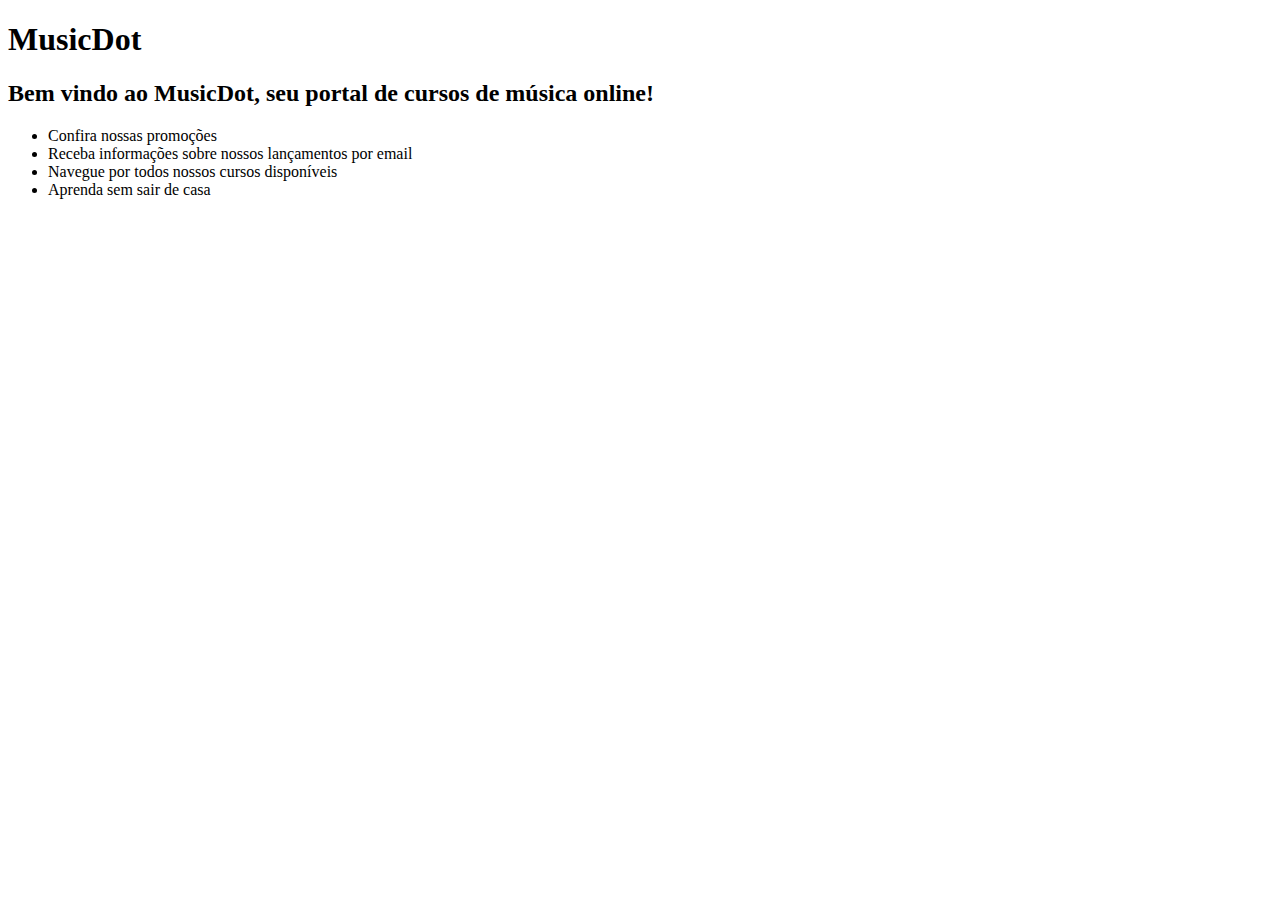
<file: projeto-musicdot/musicdot.html>
<!doctype html>

<html>
    <head>
        <title>Music Dot</title>
        <meta charset="utf-8">
    </head>
    <body>
        <h1>MusicDot</h1>
        <h2>Bem vindo ao MusicDot, seu portal de cursos de música online!</h2>
        <ul>
            <li>Confira nossas promoções</li>
            <li>Receba informações sobre nossos lançamentos por email</li>
            <li>Navegue por todos nossos cursos disponíveis</li>
            <li>Aprenda sem sair de casa</li>
        </ul>
    </body>
</html>
</file>
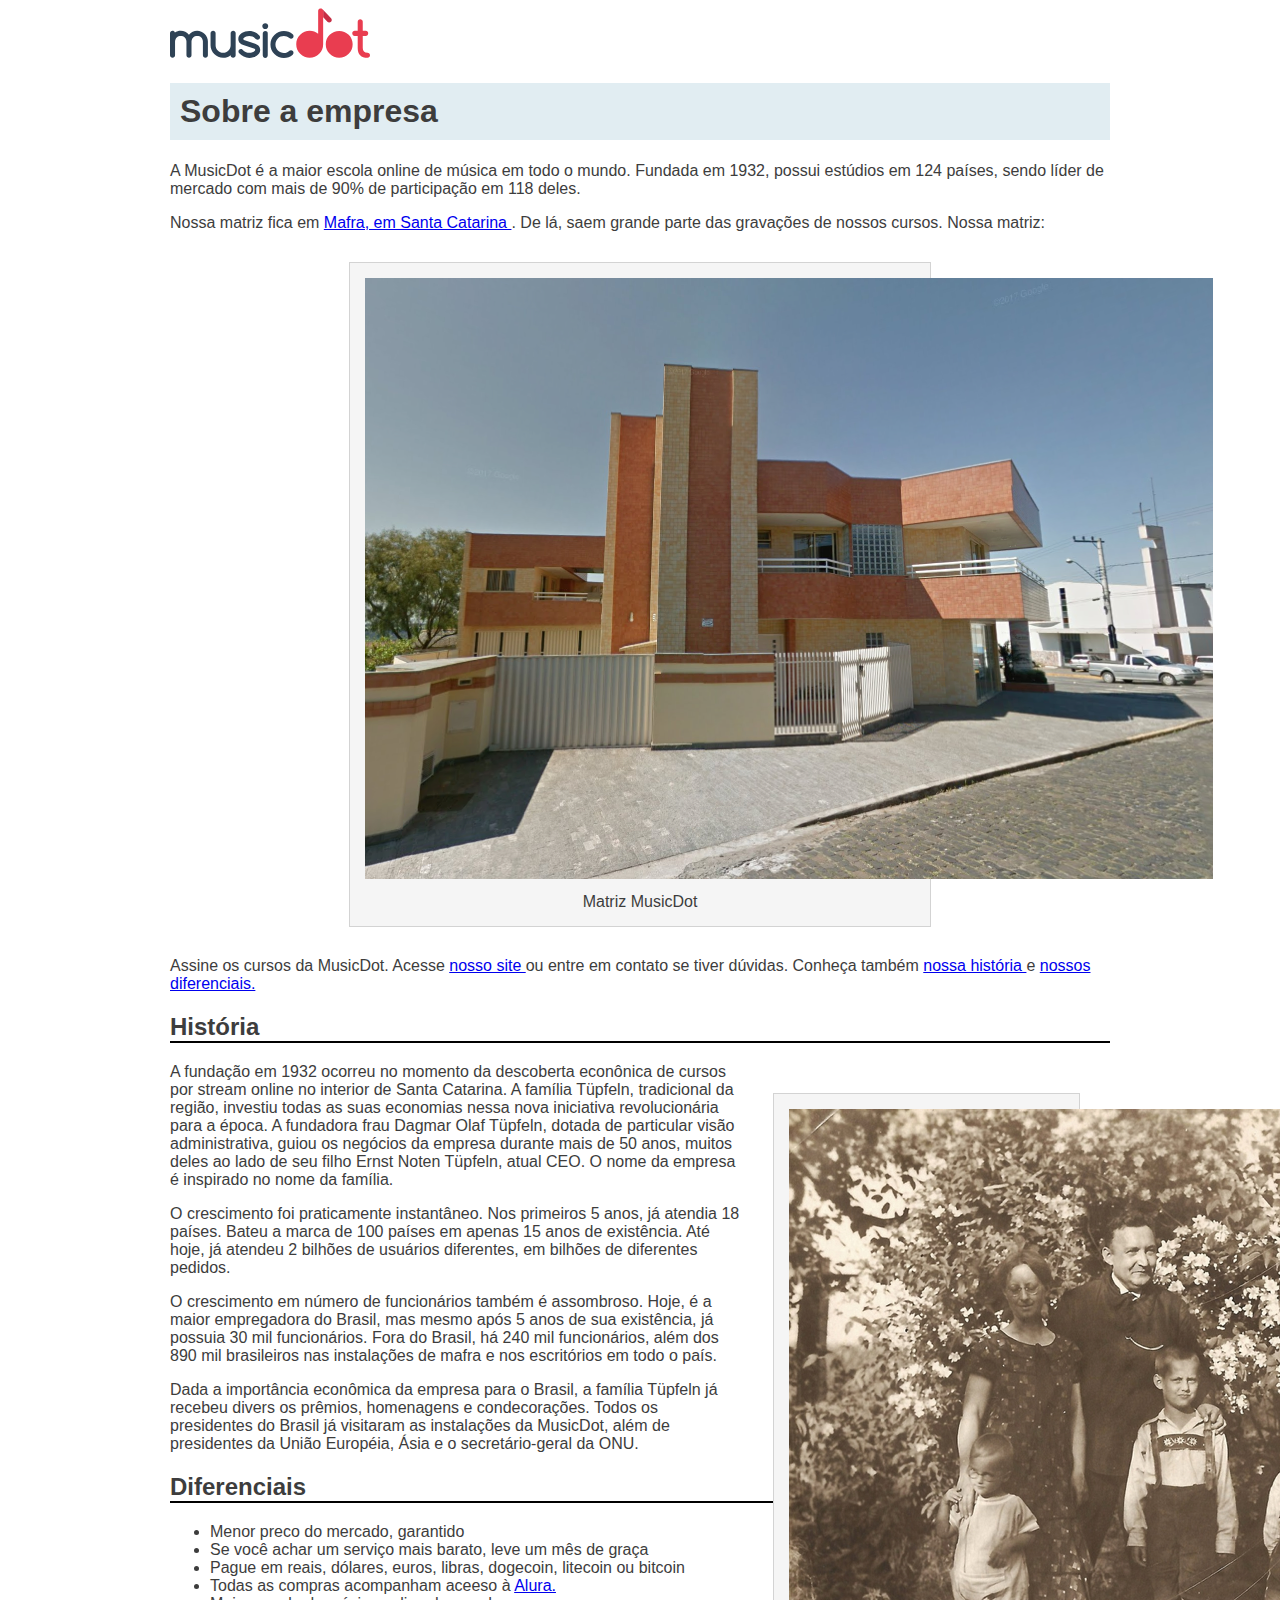
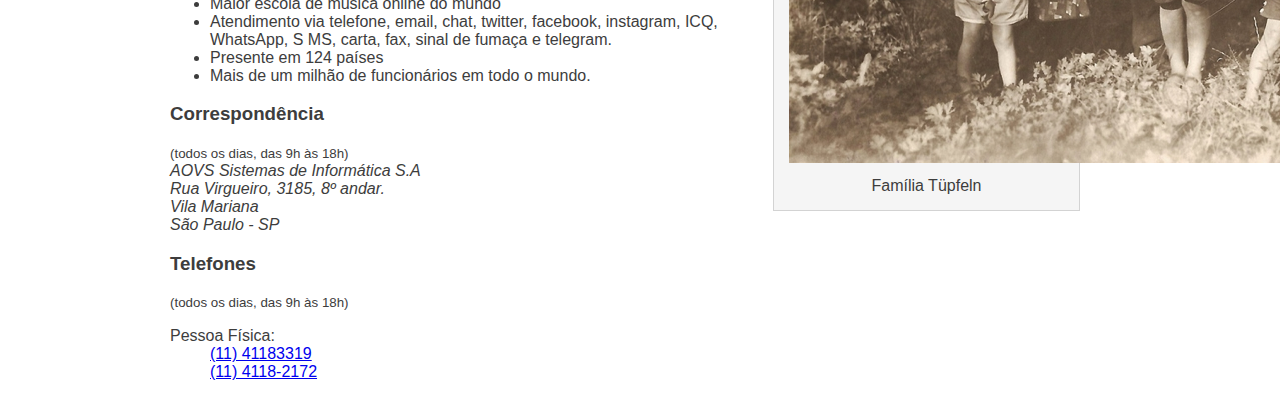
<file: projeto-musicdot/sobre.html>
<!DOCTYPE html>
<html lang="pt-br">
    <head>
        <meta charset="utf-8">
        <title>MusicDot | Sobre A Empresa</title>
        <link href="img/favicon.ico" rel="icon">
        <link rel="stylesheet" href="css/sobre.css">
    </head>
    <body>

        <img src="img/logo.svg" alt="MusicDot">

        <h1 class="titulo">Sobre a empresa</h1>

        <p>
            A	MusicDot	é	a	maior	escola	online	de	música	em	todo	o	mundo.
            Fundada	em	1932,	possui	estúdios	em	124	países,	sendo	líder	de	mercado	com	mais	de	90%	de
            participação	em	118	deles.
        </p>

        <p>
            Nossa	matriz	fica	em	<a	href="https://maps.google.com.br/?q=190,GabrielDequech,Mafra,SC">
            Mafra,	em	Santa	Catarina	</a>.	De	lá,	saem	grande	parte	das	gravações	de	nossos	cursos.	
            Nossa	matriz:            
        </p>

        <figure class="matriz-musicdot">
            <img src="img/matriz-musicdot.png" alt="Matriz da MusicDot">
            <figcaption>
                Matriz MusicDot
            </figcaption>
        </figure>

        <p>
            Assine	os	cursos	da	MusicDot.	Acesse	<a href="index.html"> nosso site </a> ou	entre	em	contato
		    se	tiver	dúvidas.	Conheça	também <a href="#historia"> nossa	história </a> e	<a href="#diferenciais"> nossos	diferenciais. </a>  
        </p>

        <h2 class="subtitulo">História</h2>

        <figure class="familia-tupfeln">
            <img src="img/familia-tupfeln.jpg" alt="foto da família tüpfeln">
            <figcaption>Família	Tüpfeln</figcaption>
        </figure>

        <p>
            A	fundação	em	1932	ocorreu	no	momento	da	descoberta	econônica	de	cursos	por	stream	online	
            no	interior	de	Santa	Catarina.	A família	Tüpfeln,	tradicional	da	região,	investiu	todas	
            as	suas	economias	nessa	nova	iniciativa revolucionária	para	a	época.	
            A	fundadora	frau	Dagmar	Olaf	Tüpfeln,	dotada	de	particular	visão administrativa,	
            guiou	os	negócios	da	empresa	durante	mais	de	50	anos,	muitos	deles	ao	lado
            de	seu	filho	Ernst	Noten	Tüpfeln,	atual	CEO. O	nome	da	empresa	é	inspirado	no	nome	da	família.
        </p>
        
        <p>
            O crescimento foi praticamente instantâneo. Nos primeiros 5 anos, já atendia 18
            países. Bateu a marca de 100 países em apenas 15 anos de existência. Até hoje, já
            atendeu 2 bilhões de usuários diferentes, em bilhões de diferentes pedidos.
        </p>

        <p>
            O crescimento em número de funcionários também é assombroso. Hoje, é a maior empregadora
            do Brasil, mas mesmo após 5 anos de sua existência, já possuia 30 mil funcionários.
            Fora do Brasil, há 240 mil funcionários, além dos 890 mil brasileiros nas instalações de 
            mafra e nos escritórios em todo o país.
        </p>

        <p>
            Dada	a	importância	econômica	da	empresa	para	o	Brasil,	a	família	Tüpfeln	já	recebeu	divers
            os	prêmios, homenagens	e	condecorações.	Todos	os	presidentes	do	Brasil	já	visitaram	as	instalações	da	
            MusicDot,	além	de	presidentes	da	União	Européia,	Ásia	e	o	secretário-geral	da	ONU.
        </p>   
        
        <h2 id="diferenciais" class="subtitulo">
            Diferenciais
        </h2>
        <ul>
            <li> Menor preco do mercado, garantido </li>
            <li> Se você achar um serviço mais barato, leve um mês de graça</li>
            <li> Pague em reais, dólares, euros, libras, dogecoin, litecoin ou bitcoin</li>
            <li> Todas as compras acompanham aceeso à <a href="https://www.alura.com.br/"> Alura. </a> </li>
            <li> Maior escola de música online do mundo </li>
            <li> Atendimento	via	telefone,	email,	chat,	twitter,	facebook,	instagram,	ICQ,	WhatsApp,	S
                MS,	carta,	fax,	sinal	de	fumaça	e	telegram. </li>
            <li> Presente em 124 países </li>
            <li> Mais de um milhão de funcionários em todo o mundo. </li>
        </ul>

        <h3>Correspondência</h3>
        <small>(todos os dias, das 9h às 18h)</small>

        <address>
            AOVS Sistemas de Informática S.A
            <br>
            Rua Virgueiro, 3185, 8º andar.
            <br>
            Vila Mariana
            <br>
            São Paulo - SP
        </address>
        
        <h3>Telefones</h3>
        <small>(todos os dias, das 9h às 18h)</small>

        <dl>
            <dt>Pessoa Física: </dt>
            <dd> <a href="tel//114118-3319">(11) 41183319 </a></dd>
            <dd> <a	href="tel://114118-2172">(11) 4118-2172	</a> </dd>
        </dl>
        
    </body>
</html>
</file>
<file: projeto-musicdot/css/sobre.css>
body {
    width: 940px;
    margin-left: auto;
    margin-right: auto;
    font-family: "Helvetica", "Lucida Grande", sans-serif;
    color: #3d3d3d;
}

.titulo{
    padding: 10px;
    background-color: #e1edf2;
}

.subtitulo{
    border-bottom: 2px solid black;
}

figure{
    margin:30px;
    padding: 15px;
    text-align: center;
    background-color: whitesmoke;
    border: 1px solid lightgray;
}

figcaption{
    margin-top: 10px;
}

.matriz-musicdot{
    width: 550px;
    margin-left: auto;
    margin-right: auto;
}

.familia-tupfeln{
    width: 275px;
    float: right;
}

.figure img {
    width: 100%;
}
</file>
